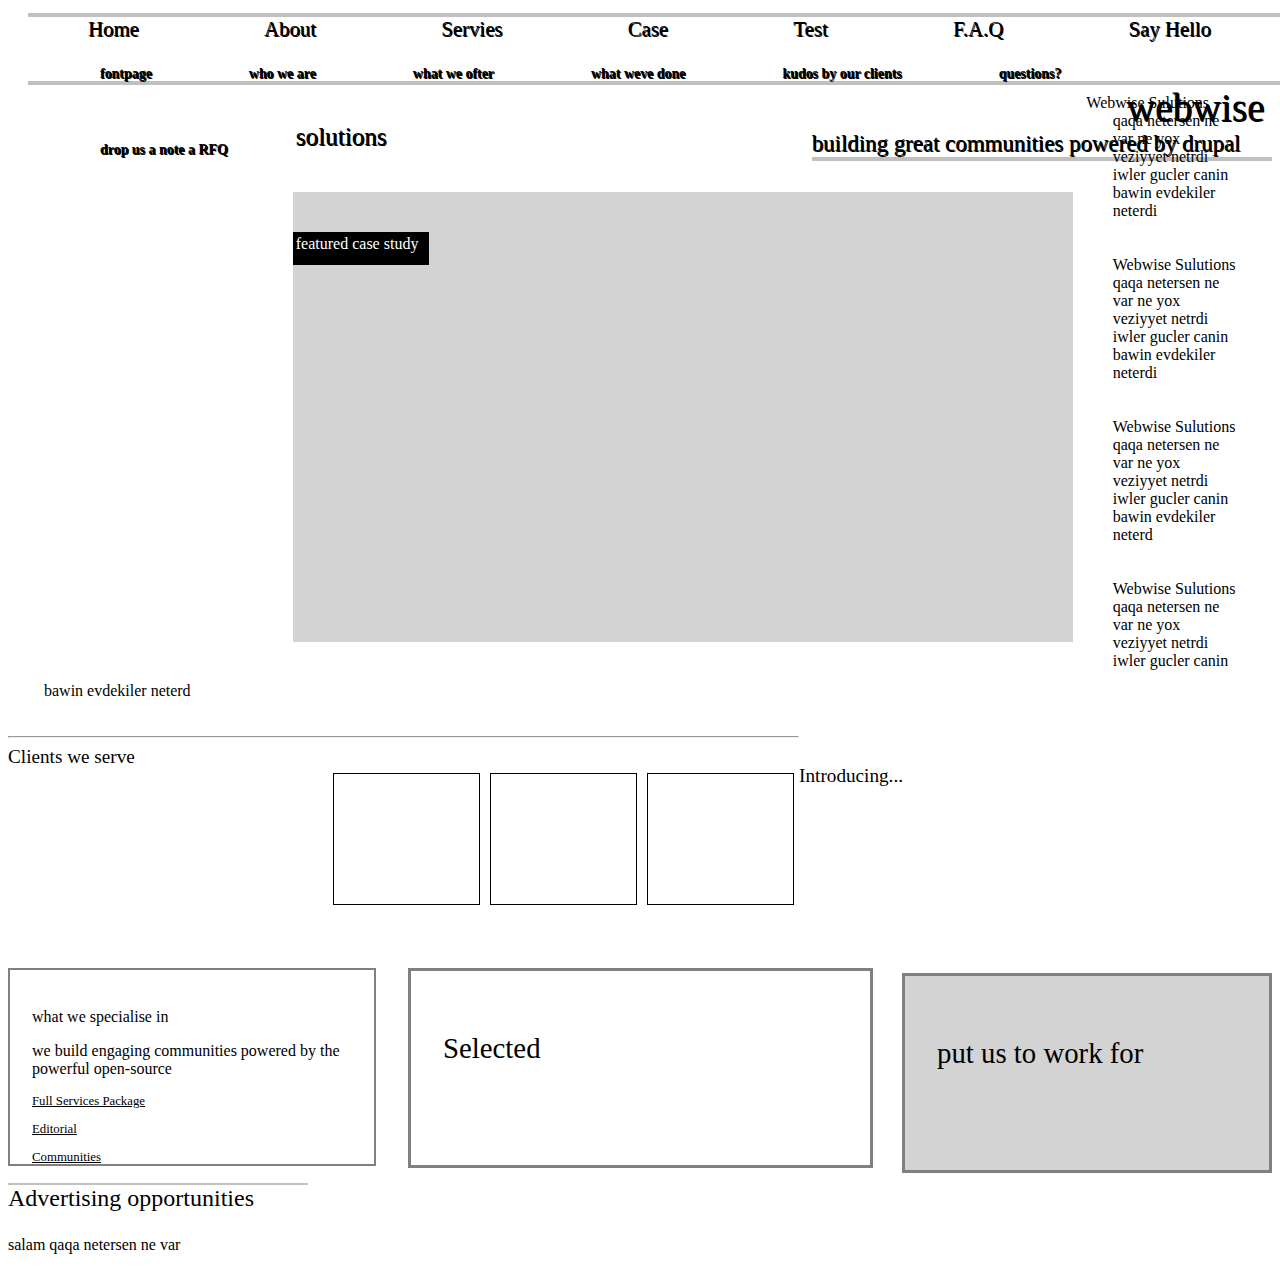
<file: index.html>
<!DOCTYPE html>
<html lang="en">
<head>
	<meta charset="UTF-8">
	<title>Document</title>
	<link rel="stylesheet" type="text/css" href="css/style.css">

	
</head>
<body>
	<header class="head">
		<div class="xett1"></div>
		<div class="divhead">Home</div>
		<div class="divhead">About</div> 
		<div class="divhead">Servies</div>
		<div class="divhead">Case</div>
		<div class="divhead">Test</div> 
		<div class="divhead">F.A.Q</div>
		<div class="divhead">Say Hello</div>
		<div class="balaca"><h6 >fontpage</h6></div>
			<div ><h6 >who we are</h6></div>
			<div ><h6 >what we ofter</h6></div>
			<div > <h6 >what weve done</h6></div>
			<div ><h6 >kudos by our clients</h6></div>
			<div ><h6 >questions?</h6></div>
			<div ><h6 >drop us a note a RFQ</h6></div>
			<div class="xett"></div>
			<div class="webwise"><span font-style: italic>webwise</span></div>
			<div  class="building"> building great communities powered by drupal</div>
			<div class="solution"><span class="solution">solutions</span></div>
	</header>
	<section>
		<div class="cercive">
			<div class="daxilicer">featured case study </div>
		</div>
		<div class="intro"> Introducing...</div>
		<div> <p class="cumle">Webwise Sulutions 	qaqa netersen ne var ne yox    				veziyyet netrdi iwler gucler canin bawin evdekiler neterdi  		</p>
			   <p class="cumle">Webwise Sulutions 	qaqa netersen ne var ne yox veziyyet netrdi iwler gucler canin bawin evdekiler neterdi</p>
			   <p class="cumle">Webwise Sulutions 	qaqa netersen ne var ne yox veziyyet netrdi iwler gucler canin bawin evdekiler neterd</p>
			   <p class="cumle">Webwise Sulutions 	qaqa netersen ne var ne yox veziyyet netrdi iwler gucler canin bawin evdekiler neterd</p>
		 <hr>
		<div class="clients"> Clients we serve</div>
        
        	<div class="qutu"> </div>
        	<div class="qutu"> </div>
			<div class="qutu"> </div>
        
		</div>	
	</section>
	<footer class="foot">
		
	<div  class="kvad1">
				<p class="">what we specialise in</p>
				<p  class=""> we build engaging communities powered by the powerful open-source </p>
				 <p class="linkler" >Full Services Package</a> 
				<p class="linkler" >Editorial</p> 
				<p class="linkler" >Communities</p> 				

			</div>
			<div class="kvad2"><p class="soz">Selected</p></div>
			<div class="kvad3"><p class="soz">put us to work for</p></div>
			<div>
				<p class="adver"> Advertising opportunities</p>
			    <p>salam qaqa netersen ne var </p>
			</div>
             
			</footer>
</body>
</html>
</file>
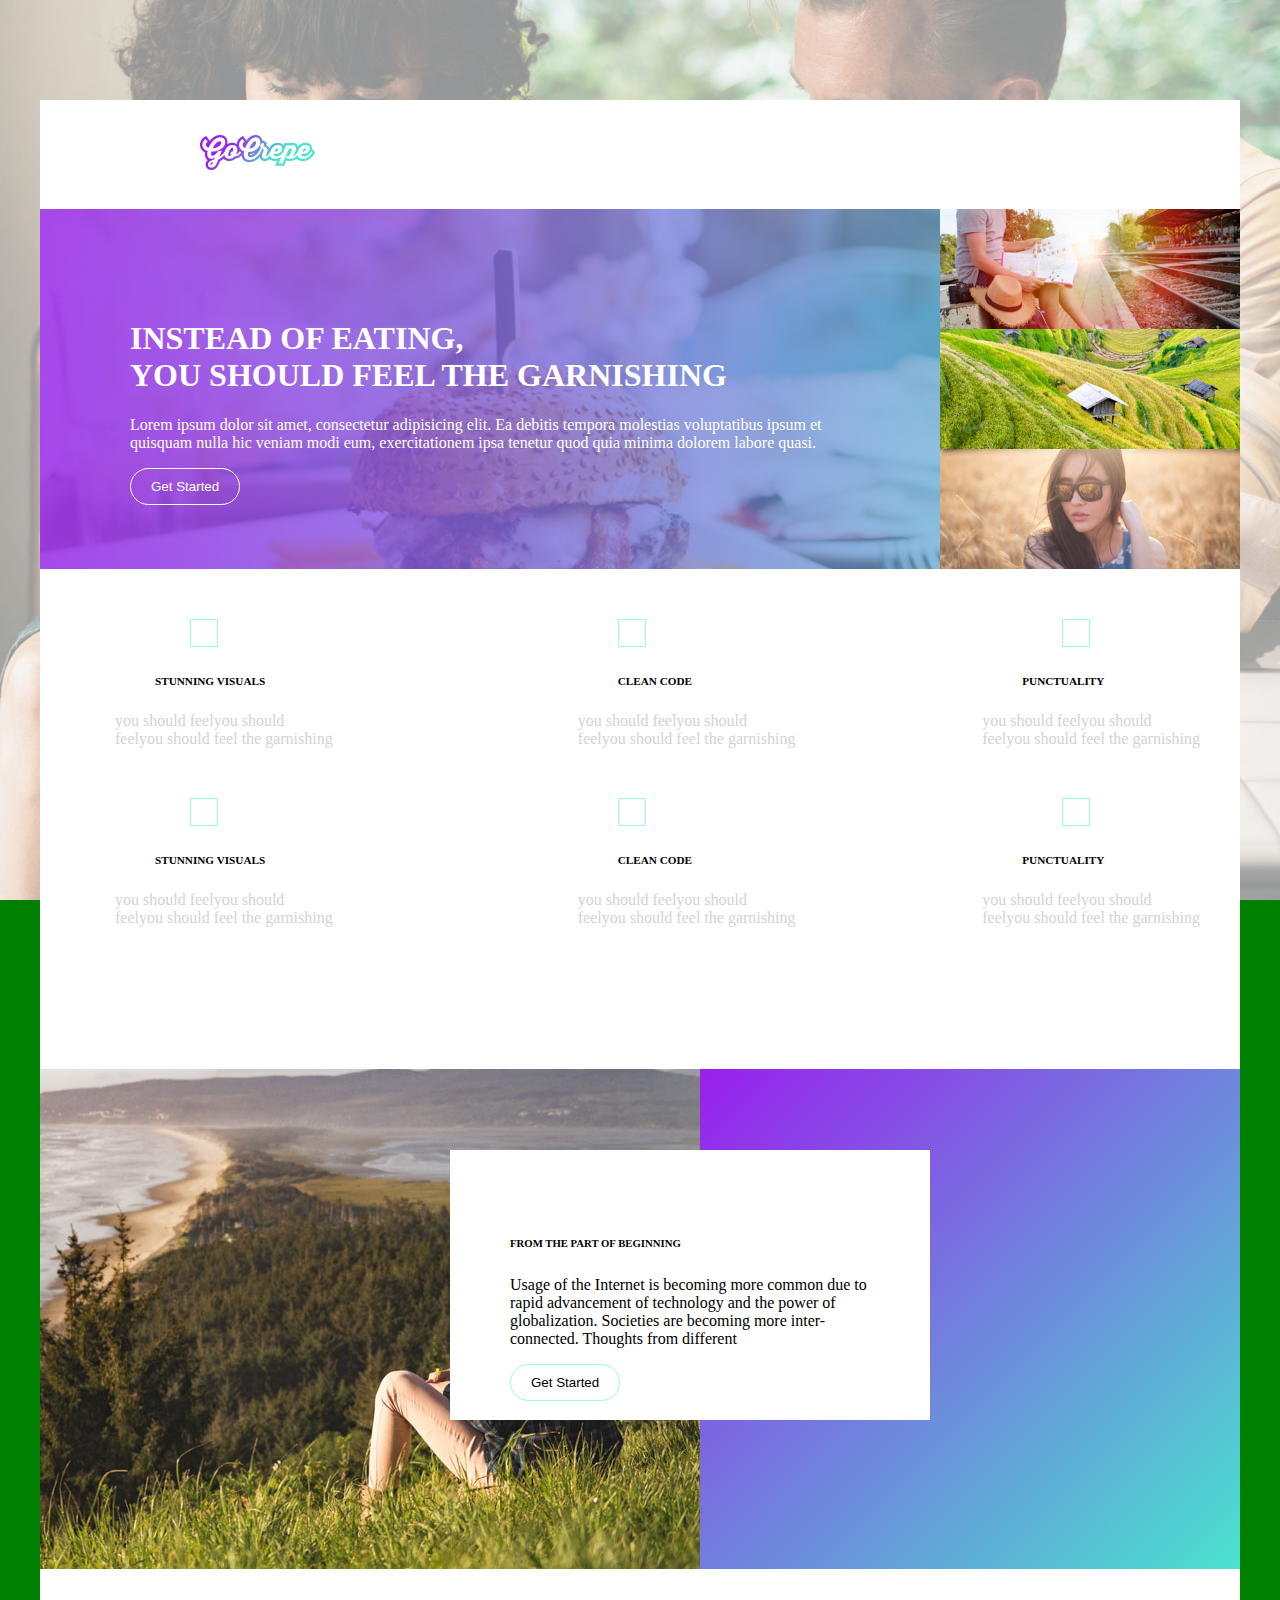
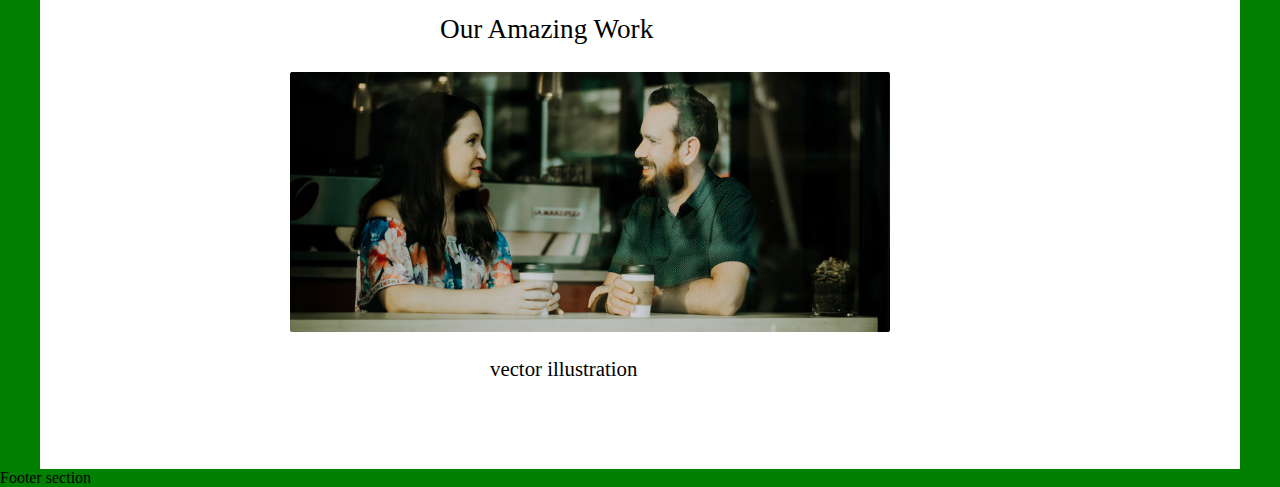
<file: index1.html>
<!DOCTYPE html>
<html lang="en">
	<head>
		<meta charset="UTF-8">
		<title>Document</title>
		<link rel="stylesheet" href="https://use.fontawesome.com/releases/v5.4.2/css/all.css" integrity="sha384-/rXc/GQVaYpyDdyxK+ecHPVYJSN9bmVFBvjA/9eOB+pb3F2w2N6fc5qB9Ew5yIns" crossorigin="anonymous">
		<link rel="stylesheet" href="css1/style.css">
	</head>
	<body>
		<section id="wrapper">
			<header id="header">
				<div class="logo pullLeft">
					<img src="images/logo.png" alt="">
				</div>
				<div class="nav-icon pullRight">
					<i class="fas fa-bars" style="font-size:1.8em"></i>
				</div>
				<div class="clear"></div>
			</header>
			<main id="main">
				<section id="slider">
					<div class="sliderLeft pullLeft">
						<div class="sliderLeftInner">
							<h1>Instead of eating, <br> you should feel the garnishing</h1>
							<p>Lorem ipsum dolor sit amet, consectetur adipisicing elit. Ea debitis tempora molestias voluptatibus ipsum et quisquam nulla hic veniam modi eum, exercitationem ipsa tenetur quod quia minima dolorem labore quasi.</p>
							<button>Get Started <i class="fas fa-long-arrow-alt-right"></i></button>
						</div>
					</div>
					<div class="sliderRight pullRight">
						<div>
							<img src="images/sd1.jpg" alt="">
						</div>
						<div>
							<img src="images/sd2.jpg" alt="">
						</div>
						<div>
							<img src="images/sd3.jpg" alt="">
						</div>
					</div>
					<div class="clear"></div>
				</section>
				<section  id="services" >
					<div>
						<div class="icon1"> <i class="fas fa-sun"></i></div>
						<div class="icon2"><i class="fab fa-gg-circle"></i></div>
						<div class="icon3"><i class="fas fa-clock"></i></div>
						<dir class="clear"></dir>
					</div>

					<div class="stun"> <h1>stunning visuals</h1> <br><span>  you should feelyou should<br> feelyou should feel the  garnishing</span>
					</div>
					<div class="stun2"> <h1>clean code</h1> <br><span> you should feelyou should<br> feelyou should feel the garnishing</span>
					</div>
					
					<div class="stun3"> <h1>punctuality</h1> <br><span> you should feelyou should<br> feelyou should feel the garnishing</span>
					</div>
					<div class="clear"></div>
					<div>
						<div class="icon1"> <i class="fas fa-sun"></i></div>
						<div class="icon2"><i class="fab fa-gg-circle"></i></div>
						<div class="icon3"><i class="fas fa-clock"></i></div>
						<dir class="clear"></dir>
					</div>

					<div class="stun"> <h1>stunning visuals</h1> <br><span>  you should feelyou should<br> feelyou should feel the  garnishing</span>
					</div>
					<div class="stun2"> <h1>clean code</h1> <br><span> you should feelyou should<br> feelyou should feel the garnishing</span>
					</div>
					
					<div class="stun3"> <h1>punctuality</h1> <br><span> you should feelyou should<br> feelyou should feel the garnishing</span>
					</div>
					<div class="clear"></div>
				</section>
				<section id= "other">
					<div class="imagesstory"><img src="images/story-bg.jpg"> </div>
					<div class="rightstory"> </div>
					<div class=" centerstory">
						<h6 class="text-uppercase">From the part of beginning</h6>
						<p>Usage of the Internet is becoming more common due to rapid advancement of technology and the power of globalization. Societies are becoming more inter-connected. Thoughts from different</p>
						<button >Get Started <i class="fas fa-long-arrow-alt-right"></i></button>
					 </div>
					 <div class="clear"></div>
				</section>
				<section id="work" >
					<div class="our" >
						<p>Our Amazing Work<br>
							</p>
					</div>
					<div class="imageswork"> <img src="images/c1.jpg"></div>
					<div class="vector">
						<p>vector illustration </p> 
					</div>
					<div class="selecter"></div>
					
				</section>
					
				</section>
			</main>
			<footer id="footer">Footer section</footer>	
		</section>
	</body>
</html>
</file>
<file: css/style.css>
.head{
	padding: 20px;
	font-family: Comic Sams MS;
	font-size: 1.3em;
	width: 100%;
	height: 10px;
	text-shadow: 1px 1px black;
	background: white; 
}
.divhead{
	padding: 60px;
 display: inline;

 height: 10px;
}

h6{
	float: left;
	padding: 25px;
	margin-left: 47px; 
	margin-bottom:  10px;
	margin-top: 0px;
 }

.xett{
	margin-top: 40px;
	border: 2px solid silver;
}
.xett1{
	margin-top: -15px;
	border: 2px solid silver;
}
.webwise{
	display: inline;
}
span{
	font-size:1.9em;
	margin-left: 40px;
	margin-top: 30px;
	width: 67%;
	display: inline;
	font-family: bold;
}
.solution{
	margin-top: -38px;
	font-size: 1.1em;
	margin-left: 43px;
}

.building{
	font-size: 1.1em;
	border-bottom: 4px solid silver;
	margin-right: 20px;
	margin-left: 62%;
	margin-top: 0px;

}
.cercive{
	display: block;
	margin: 40px;
	margin-top: 75px;
	width: 780px;
	height: 450px;
	background:lightgrey;
	float: left;
}
.daxilicer{
	margin-top: 40px;
	width: 130px;
	height: 27px;
	background: black;
	color: white;
	padding: 3px;
}
.intro{
	float: right;
	margin-right: 369px;
	margin-top: 83px;
	font-size:1.2em;
	font-family: italic;
}

.clients{ display: block;
		font-size: 1.2em;
	font-family: italic;
}
.cumle{
	margin:36px;
}
.qutu{ 
	float:right;
	margin: 5px;
	height: 130px;
	width: 145px;
	border: 1px solid black;
	display:block;
}
.what{ float:left;
	margin-left: 0px;
	font-size:1.2em;
	font-family: italic;

}
.linkler{
	
	color: black;
	font-size: 0.8em;
	 text-decoration: underline;
 text-align: left;
}
.foot{
	margin-top: 200px;
}
.kvad1{
	height:150px;
    width: 320px;
    padding: 22px;
    border: 2px solid gray;
    margin: auto;
float:left;
}
.kvad2{
	height:150px;
    width: 415px;
    padding: 22px;
    border: 3px solid gray;
    margin-left: 400px;
}
.kvad3{
	height:150px;
    width: 320px;
    padding: 22px;
    border: 3px solid gray;
    margin-right: : 80px;
  float:right;
    margin-top: -195px;
    background: lightgrey;
}
.soz{
	font-size: 1.8em;
	font-family: Comic Sams MS;
	padding: 10px;
}
.adver{
	font-size: 1.5em;
	font-family: Comic Sams MS;
	margin-top: 15px;
	width: 300px;
 border-top: 2px solid silver;
 


}
</file>
<file: css1/style.css>
.pullLeft{
	float:left;
}
.pullRight{
	float:right;
}
.clear{
	clear:both;
}
/* end of common styles*/
body{
	margin:0px;
	background-color:green;
	background-image: url(../images/body-bg.jpg);
	background-size:cover;
	background-attachment: fixed;
	background-repeat:repeat;
}
#wrapper{
	width:1200px;

	margin:0px auto;
	margin-top:100px;
}
/* end of wrapper section */
#header{
	width:100%;
/*	height:100px;*/
	background-color:rgba(255,255,255,1);
	padding:35px 160px;
	box-sizing: border-box;
/*	margin-top:50px;
	margin-left:100px;*/
}

.logo{


}
.nav-icon{

}

/*end of header section*/
#slider{
	/*border-width:1px;
	border-color:red;
	border-style:solid;*/

/*	border:1px solid red;*/
}
.sliderLeft{
	width:900px;
	height:360px;	
	background:url(../images/s.jpg) no-repeat;
	background-size:cover;

}
.sliderLeftInner{
	padding:90px;
	box-sizing: border-box;
	width:100%;
	height:100%;
	background-image: linear-gradient(to right,rgba(160, 55, 236,0.9), rgba(96, 167, 211,0.7));
}
.sliderLeftInner h1,.sliderLeftInner p,.sliderLeftInner button{
	color:white;
}
.sliderLeftInner h1{
	text-transform: uppercase;
}
.sliderLeftInner button{
	background:none;
	padding:10px 20px;
	border:1px solid white;
	border-radius:20px;
}
.sliderRight{
	width:300px;
	height:360px;

}
.sliderRight div img{
	width:100%;
	margin:0;
	padding:0;
	float:right;
}
#services{
	width:1200px;
	height: 500px;
    background: white;
	margin: auto;
	
}
.icon1{ 
	margin-left: 150px;
	padding: 13px;
	border:1px solid #99FFCCFF;
	float:left;
	margin-top: 50px;
	color:#FF00FFFF;
}
.icon2{ 
	margin-left :400px;
	padding: 13px;
	border:1px solid #99FFCCFF;
	display: inline-block;
margin-top: 50px;
	color:#FF00FFFF;

}
.icon3{
	margin-right: 150px;
	display: inline-block;
padding: 13px;
	border:1px solid #99FFCCFF;
	float:right;
	color:#FF00FFFF;
	margin-top: 50px;
}
.stun h1{
	padding-left: 40px;
	text-transform: uppercase;
	font-size: 0.7em;
	box-sizing: border-box;
}
.stun span{
	font-size: 0.6;
	color: lightgrey;
}
.stun{
	display: inline;
	 float:left;
	 margin-left: 75px;
}
.stun2 h1{
	padding-left: 40px;
	text-transform: uppercase;
	font-size: 0.7em;
	box-sizing: border-box;
}
.stun2 span{
	font-size: 0.6;
	color: lightgrey;
}
.stun2{
	display: inline;
	 float:left;
	 margin-left: 245px;
}
.stun3 h1{
	padding-left: 40px;
	text-transform: uppercase;
	font-size: 0.7em;
	box-sizing: border-box;
}
.stun3 span{
	font-size: 0.6;
	color: lightgrey;
}
.stun3{
	display: blok;
	 float:right;
	 margin-right:  40px;
}
#other{
    width:1200px;
	height: 500px;
    background: white;
	margin: auto;
}
.imagesstory{
	float:left;
	background: no-repeat;
	background-size:cover;
}
.centerstory{
	top:1150px;
	right:350px;
	position: absolute;
	height: 150px;
	display: inline-block;
    padding: 60px;
    width: 360px;
 background: white;
}
.text-uppercase{
	line-height: 1.5em;

    text-transform: uppercase !important;
}

.centerstory button{

	 background:none;
	padding:10px 20px;
	border:1px solid #99FFCCFF;
	border-radius:20px;
}
.rightstory{
	display: inline;
	height: 500px;
	float:right;
	width: 540px;
	background-image: -webkit-linear-gradient(135deg, #49e3ce 0%, #9920ed 100%);
}
#work{
	width: 1200px;
	background: white;
	height: 500px;
	margin: auto;

	background-size:cover;
}
.our{
	
	margin-left:50px;
	display: inline;
}
.our p{
	font-size: 1.7em;
	margin-left: 400px;
}


.imageswork img{
	margin-left:250px;
width:600px; 
height:260px;
display: inline-block;
	background: no-repeat;
	background-size:cover;

}
.vector p{
	font-size: 1.3em;
	margin-left: 450px;

}



/*end of main section*/

/*end of footer section*/
</file>
